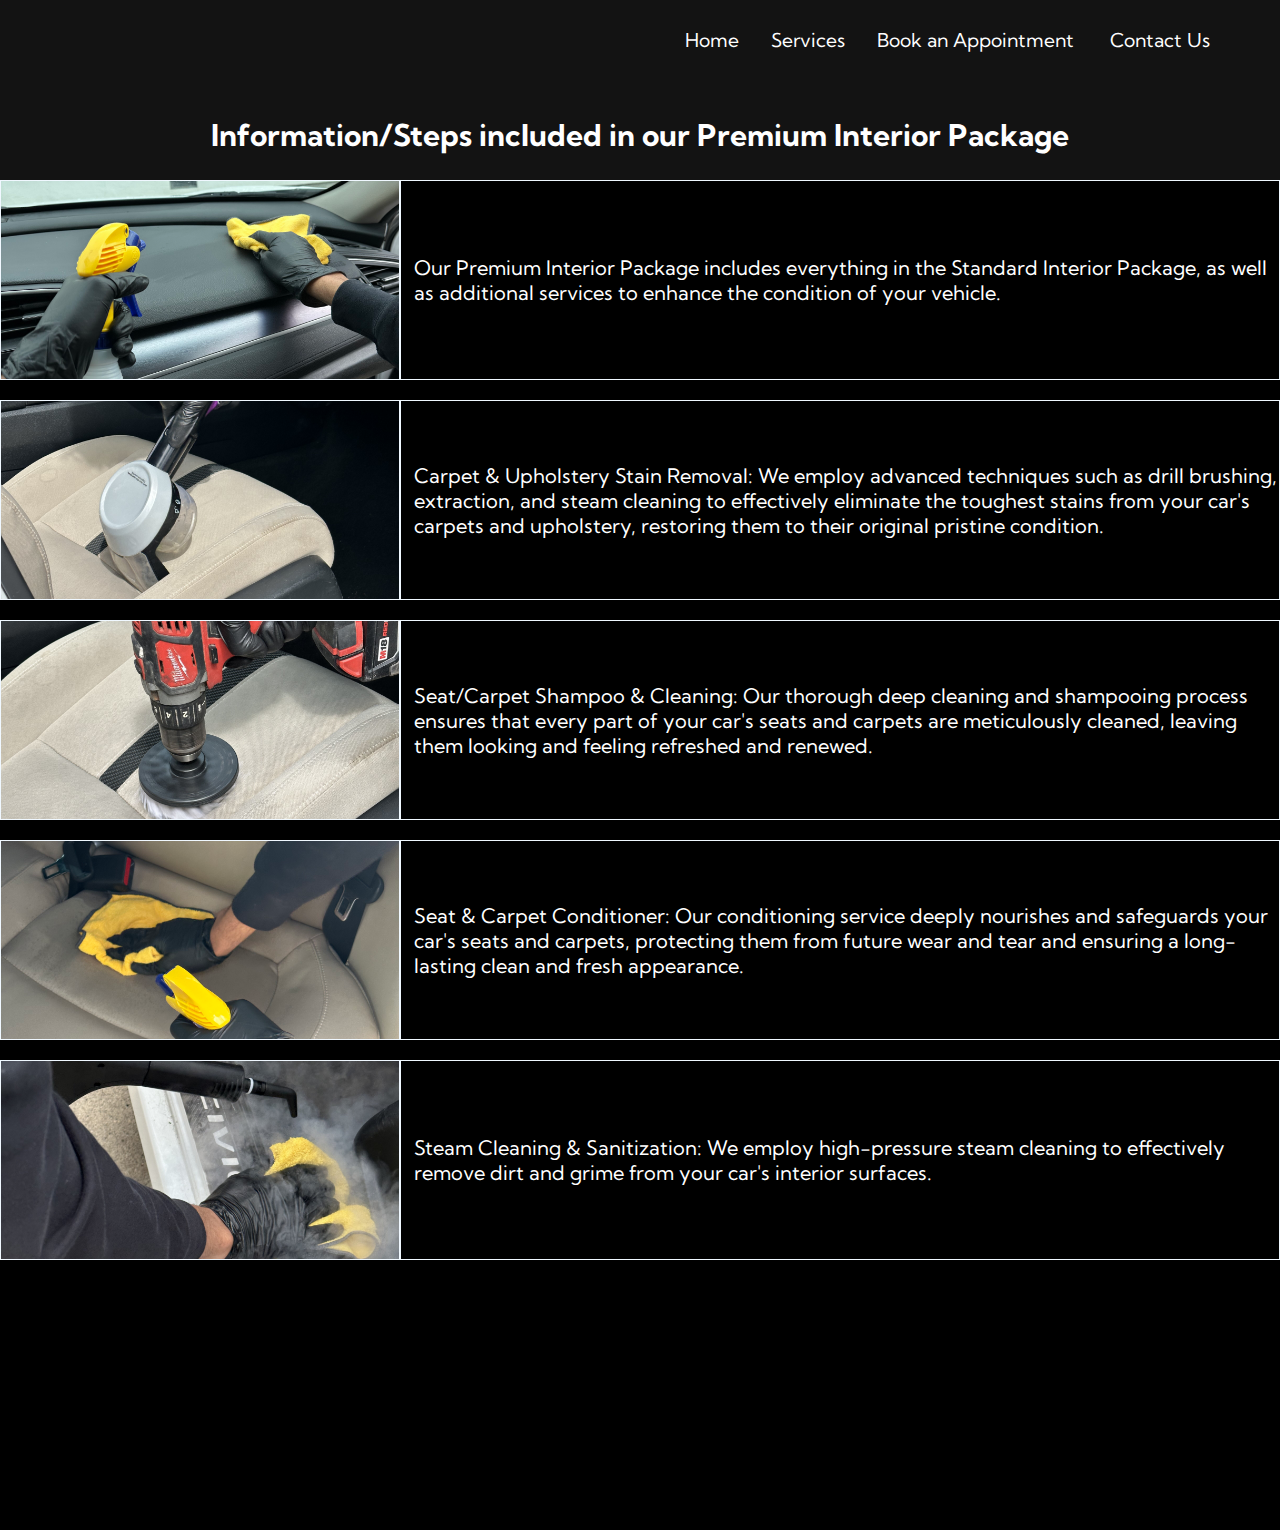
<file: LearnMore2.html>
<!DOCTYPE html>
<html>
    <head>
        <meta charset="UTF-8">
        <meta name="viewport"
        content="width=device-width,initial-scale=1.0"/>
        <title>Learn More</title>
        <link href="LearnMore2.css" rel="stylesheet"/> 
        <link href="https://fonts.googleapis.com/css2?family=Kumbh+Sans:wght@400;700&display=swap" rel="stylesheet"/>
        <link
        rel="stylesheet"
        href="https://cdn.jsdelivr.net/npm/swiper@8/swiper-bundle.min.css"/>

        <link rel="preconnect" href="https://fonts.googleapis.com">
        <link rel="preconnect" href="https://fonts.gstatic.com" crossorigin>
        <link href="https://fonts.googleapis.com/css2?family=Roboto:wght@400;500;700&display=swap" rel="stylesheet">
    </head>

    <body>
        <!--NavBar Section-->
        <nav class="navbar">
            <div class="navbar-container">
                
              <div class="navbar-toggle" id="mobile-menu">
                <span class="bar"></span>
                <span class="bar"></span>
                <span class="bar"></span>
            </div>
            <ul class="navbar-menu">
                <li class="navbar-item">
                    <a href="index.html" class="navbar-links">
                    Home
                    </a>
                </li>
                <li class="navbar-item">
                    <a href="Service.html" class="navbar-links">
                    Services
                    </a>
                </li>
                <li class="navbar-item">
                    <a class="navbar-links">
                    Book an Appointment
                    </a>
                </li>
                <li class="navbar-item">
                    <a href="ContactUs.html" class="button">
                    Contact Us
                    </a>
                </li>
            </ul>

            </div>
        </nav>
        <!--End-->
        
        <!--Title Page-->
        <div class="Top-page">
            <div class="Page-title">
                <p class="Page-text">
                    Information/Steps included in our Premium Interior Package
                </p>
            </div>

        </div>

        <!--Info Section-->
        <div class="Section" id="Section_id">
            <div class="Container-flexbox">
                <div class="Grid">
                    <div class="Picture-container">
                        <img class="Picture" src="images/Interior-wipedown.jpg">
                    </div>

                    <div class="Text-container">
                        <p class="Text">
                            Our Premium Interior Package includes everything in the Standard Interior Package, as well as additional services to enhance the condition of your vehicle.
                        </p>
                    </div>
                
                    <div class="Picture-container">
                        <img class="Picture" src="images/Interior-extraction.jpg" id="Extractor-pic">
                    </div>

                    <div class="Text-container">
                        <p class="Text">
                            Carpet & Upholstery Stain Removal: We employ advanced techniques such as drill brushing, extraction, and steam cleaning to effectively eliminate the toughest stains from your car's carpets and upholstery, restoring them to their original pristine condition.
                        </p>
                    </div>

                    <div class="Picture-container">
                        <img class="Picture" src="images/Interior-drill.jpg" id="Drill-pic">
                    </div>

                    <div class="Text-container">
                        <p class="Text">
                            Seat/Carpet Shampoo & Cleaning: Our thorough deep cleaning and shampooing process ensures that every part of your car's seats and carpets are meticulously cleaned, leaving them looking and feeling refreshed and renewed.
                        </p>
                    </div>

                    <div class="Picture-container">
                        <img class="Picture" src="images/Interior-conditioner.jpg" id="Conditioner-pic">
                    </div>

                    <div class="Text-container">
                        <p class="Text">
                            Seat & Carpet Conditioner: Our conditioning service deeply nourishes and safeguards your car's seats and carpets, protecting them from future wear and tear and ensuring a long-lasting clean and fresh appearance.
                        </p>
                    </div>

                    <div class="Picture-container">
                        <img class="Picture" src="images/Interior-steamer.jpg" id="Steam-pic">
                    </div>

                    <div class="Text-container">
                        <p class="Text">
                            Steam Cleaning & Sanitization: We employ high-pressure steam cleaning to effectively remove dirt and grime from your car's interior surfaces.
                        </p>
                    </div>
                </div>
    
            </div>
        </div>

       

        <!--Java Script NavBar-->
        <script>
            const menu = document.querySelector('#mobile-menu');
            const menuLinks = document.querySelector('.navbar-menu');
    
            menu.addEventListener('click', function() {
                menu.classList.toggle('is-active');
                menuLinks.classList.toggle('active');
            });
        </script>
        <!--End-->

    </body>
</html>
</file>
<file: LearnMore2.css>
* {
    box-sizing: border-box;
    margin: 0;
    padding: 0;
    font-family: 'Kumbh Sans', sans-serif;
}

html {
    scroll-behavior: smooth;
}

.navbar {
    background: #131313;
    height: 80px;
    display: flex;
    justify-content: center;
    align-items: center;
    font-size: 1.2rem;
    position: sticky;
    top: 0;
    z-index: 999;
}

.navbar-container {
    display: flex;
    justify-content: space-between;
    height: 80px;
    z-index: 1;
    width: 100%;
    max-width: 1300px;
    margin-right: auto;
    margin-left: auto;
    padding-right: 50px;
    padding-left: 50px;
}

#navbar-logo {
    background-color: #08d2ff;
    background-image: linear-gradient(to top, #08d2ff 0%, #a099ff 100%);
    background-size: 100%;
    -webkit-background-clip: text;
    -moz-background-clip: text;
    -webkit-text-fill-color: transparent;
    -moz-text-fill-color: transparent;
    display: flex;
    align-items: center;
    cursor: pointer;
    text-decoration: none;
    font-size: 2.5rem;
    font-weight: bold;
}

.sleek-logo {
    margin-right: 0.5rem;
}

.fas-fa-gem {
    margin-right: 0.5rem;
  }

.navbar-menu {
    display: flex;
    align-items: center;
    list-style: none;
    text-align: center;
}

.navbar-item {
    height: 80px;

}

.navbar-links {
    color: #fff;
    display: flex;
    align-items: center;
    justify-content: center;
    text-decoration: none;
    padding: 0 1rem;
    height: 100%;
}

.navbar-btn {
    display: flex;
    justify-content: center;
    align-items: center;
    padding: 0 1rem;
    width: 100%;
}
 
.button {
    display: flex;
  justify-content: center;
  align-items: center;
  text-decoration: none;
  padding: 10px 20px;
  height: 100%;
  width: 100%;
  border: none;
  outline: none;
  border-radius: 4px;
  color: #fff;
} 
.button:hover {
    color: #08d2ff;
    transition: all 0.3s ease;
}

.navbar-links:hover {
    color: #08d2ff;
    transition: all 0.3s ease;

}

@media screen and (max-width: 960px) {
    .navbar-container {
        display: flex;
        justify-content: space-between;
        height: 80px;
        z-index: 1;
        width: 100%;
        max-width: 1300px;
        padding: 0;
    }

    .navbar-menu {
        display: grid;
        grid-template-columns: auto;
        margin: 0;
        width: 100%;
        position: absolute;
        top: -1000px;
        opacity: 1;
        transition: all 0.5s ease;
        height: 50vh;
        z-index: -1;
    }

    .navbar-menu.active {
        background: #131313;
        top: 100%;
        opacity: 1;
        transition: all 0.5s ease;
        z-index: 99;
        height: 50vh;
        font-size: 1.6rem;
    }

    #navbar-logo {
        padding-left: 25px;

    }

    .navbar-toggle .bar {
        width: 25px;
        height: 3px;
        margin: 5px auto;
        transition: all 0.3s ease-in-out;
        background: #fff;
    }

    .navbar-item {
        width: 100%;

    }

    .navbar-links {
        text-align: center;
        padding: 2rem;
        width: 100%;
        display: table;
    }


    .navbar-btn {
        padding-bottom: 2rem;
    }

    .button {
        display: flex;
        justify-content: center;
        align-items: center;
        width: 100%;
        height: 80px;
        margin: 0;
    }

    #mobile-menu {
        position: absolute;
        top: 20%;
        right: 5%;
        transform: translate(5%, 20%);
    }

    .navbar-toggle .bar {
        display: block;
        cursor: pointer;
    }

    #mobile-menu.is-active .bar:nth-child(2) {
        opacity: 0;
    }

    #mobile-menu.is-active .bar:nth-child(1) {
        transform: translateY(8px) rotate(45deg);
    }



    #mobile-menu.is-active .bar:nth-child(3) {
        transform: translateY(-8px) rotate(-45deg);
    }

}

.Top-page {
    display: flex;
    flex-direction: column;
    height: 100px;
    width: 100%;
    background-color: #131313;
    justify-content: center;
    align-items: center;
}

.Page-text {
    font-size: 30px;
    font-weight: bold;
    color: white;
}

.Page-title {
    margin-top: 10px;
}

.Section {
    background-color: black;
    height: 150vh;
}

.Container-flexbox {
    display: flex;
    flex-direction: column;
    width: 100%;
}

.Grid {
    display: grid;
    grid-template-columns: 400px 1fr;
    row-gap: 20px;
    width: 100%;
}

.Picture-container {
    height: 200px;
    border-style: solid;
    border-width: 1px;
    border-color: aliceblue;
}

.Text-container {
    display: flex;
    flex-direction: column;
    justify-content: center;
    width: 100%;
    border-style: solid;
    border-width: 1px;
    border-color: aliceblue;
}

.Picture {
    height: 100%;
    width: 100%;
    object-fit: cover;
    object-position: center;
}

#Extractor-pic {
    object-position: 30% 30%;
}

#Drill-pic {
    object-position: 30% 30%;
}

#Conditioner-pic {
    object-position: 20% 20%;
}

#Steam-pic {
    object-position: 25% 25%;
}

.Text {
    margin-left: 13px;
    font-size: 20px;
    color: white;
}

@media screen and (max-width: 960px) {
    .Grid {
        display: grid;
        grid-template-columns: 200px 300px;
        row-gap: 20px;
    }

    .Text {
        margin-left: 0;
        font-size: 16px;
    }

    .Text-container {
        width: 300px;
        height: 200px;
    }

    .Picture {
        object-fit: cover;
        object-position: center;
    }
}
</file>
